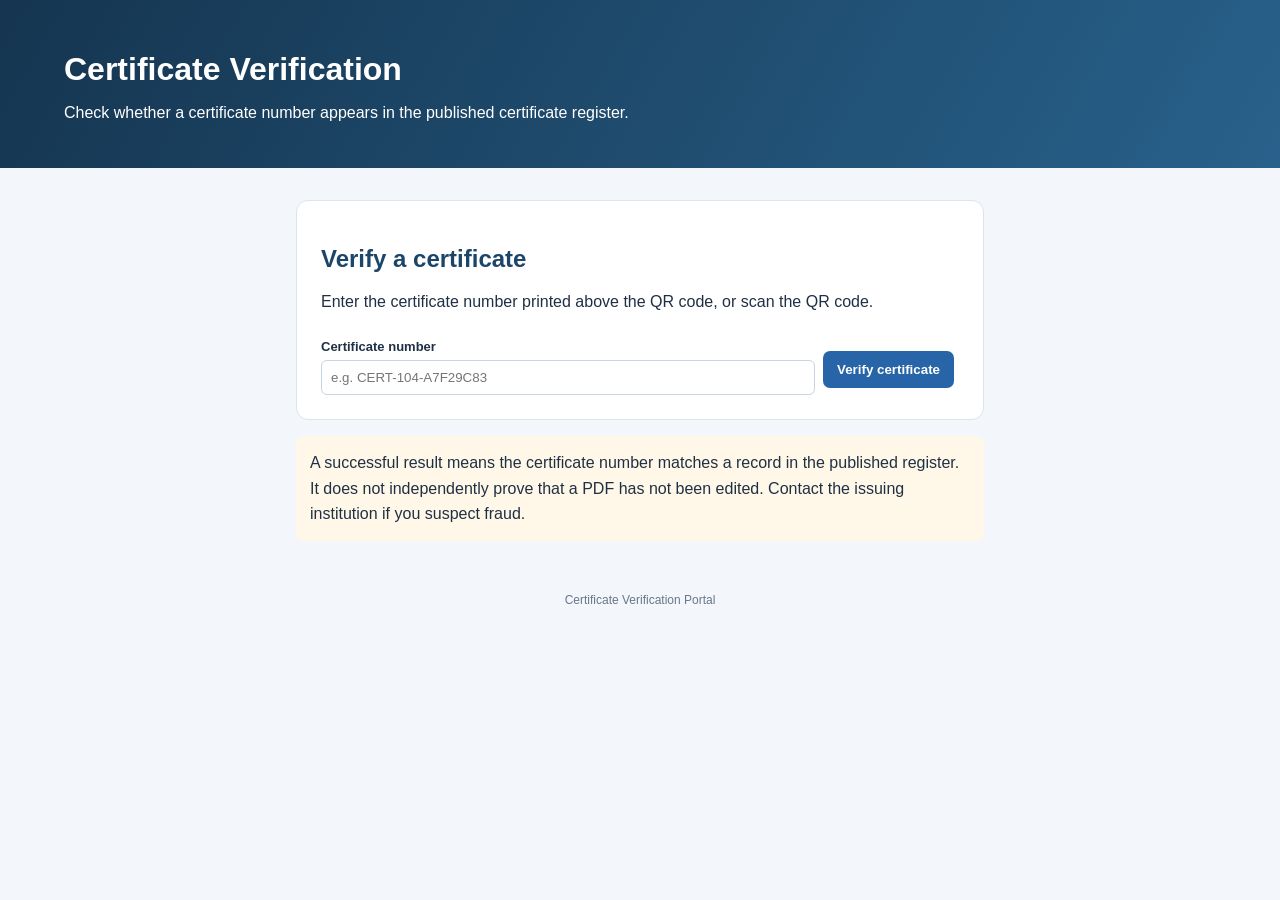
<file: verify.html>
<!DOCTYPE html>
<html lang="en">
<head>
  <meta charset="UTF-8">
  <meta name="viewport" content="width=device-width, initial-scale=1">
  <title>Verify Certificate</title>
  <link rel="stylesheet" href="style.css">

  <style>
    .verify-shell {
      max-width: 720px;
      margin: 32px auto;
      padding: 0 16px;
    }

    .verify-card {
      background: white;
      border: 1px solid #dce5ee;
      border-radius: 12px;
      padding: 24px;
    }

    .verify-form {
      display: flex;
      flex-wrap: wrap;
      gap: 8px;
      align-items: end;
    }

    .verify-form .field { flex: 1 1 260px; }
    .verify-form input { width: 100%; }

    .result {
      margin-top: 20px;
      padding: 16px;
      border-radius: 8px;
      line-height: 1.6;
      overflow-wrap: anywhere;
    }

    .result.success {
      background: #eaf8ef;
      border: 1px solid #a7dfb8;
      color: #14532d;
    }

    .result.failure {
      background: #fff0f0;
      border: 1px solid #f0b5b5;
      color: #8a1c1c;
    }

    .result.warning {
      background: #fff8e8;
      border: 1px solid #efd99b;
      color: #704b00;
    }

    .result table { background: white; color: #203044; }
    .hidden { display: none; }
  </style>
</head>

<body>
<header>
  <h1>Certificate Verification</h1>
  <p>Check whether a certificate number appears in the published certificate register.</p>
</header>

<main class="verify-shell">
  <section class="verify-card">
    <h2>Verify a certificate</h2>
    <p>Enter the certificate number printed above the QR code, or scan the QR code.</p>

    <form id="verifyForm" class="verify-form">
      <div class="field">
        <label for="certificateId">Certificate number</label>
        <input id="certificateId" name="certificateId" type="text"
          placeholder="e.g. CERT-104-A7F29C83" autocomplete="off" required>
      </div>
      <button type="submit">Verify certificate</button>
    </form>

    <div id="result" class="result hidden" role="status" aria-live="polite"></div>
  </section>

  <p class="note">
    A successful result means the certificate number matches a record in the
    published register. It does not independently prove that a PDF has not
    been edited. Contact the issuing institution if you suspect fraud.
  </p>
</main>

<footer>Certificate Verification Portal</footer>

<script>
(() => {
  const form = document.getElementById("verifyForm");
  const input = document.getElementById("certificateId");
  const result = document.getElementById("result");

  function showResult(kind, title, message) {
    result.className = `result ${kind}`;
    result.replaceChildren();

    const heading = document.createElement("h3");
    heading.textContent = title;
    result.appendChild(heading);

    const paragraph = document.createElement("p");
    paragraph.textContent = message;
    result.appendChild(paragraph);
  }

  function addDetailTable(record) {
    const table = document.createElement("table");
    const tbody = document.createElement("tbody");

    const rows = [
      ["Certificate number", record.id],
      ["Name", record.name],
      ["Event", record.event],
      ["Date", record.date],
      ["Position", record.position || "Participation"],
      ["Certificate type", record.type === "winner" ? "Winner" : "Participation"],
      ["Serial number", record.serialNo]
    ];

    rows.forEach(([label, value]) => {
      const tr = document.createElement("tr");
      const th = document.createElement("th");
      const td = document.createElement("td");

      th.textContent = label;
      td.textContent = String(value ?? "");
      tr.append(th, td);
      tbody.appendChild(tr);
    });

    table.appendChild(tbody);
    result.appendChild(table);
  }

  async function verifyCertificate(certificateId) {
    const normalizedId = certificateId.trim().toUpperCase();

    if (!normalizedId) {
      showResult("warning", "Enter a certificate number",
        "Please enter the certificate number printed on the certificate.");
      return;
    }

    showResult("warning", "Checking certificate…",
      "Loading the published certificate register.");

    try {
      const registerUrl = new URL("certificates.json", window.location.href);
      registerUrl.searchParams.set("_", String(Date.now()));

      const response = await fetch(registerUrl.href, { cache: "no-store" });
      if (!response.ok) throw new Error("Register could not be loaded.");

      const register = await response.json();
      if (!register || !Array.isArray(register.certificates)) {
        throw new Error("Invalid register format.");
      }

      const match = register.certificates.find(record =>
        String(record.id ?? "").trim().toUpperCase() === normalizedId
      );

      if (!match) {
        showResult("failure", "Certificate not found",
          "This number does not appear in the published register. Check the number or contact the issuing institution.");
        return;
      }

      showResult("success", "Certificate verified",
        "This certificate number matches a record in the published register.");
      addDetailTable(match);

    } catch (error) {
      showResult("warning", "Verification unavailable",
        "The register could not be loaded. Check that certificates.json has been uploaded beside verify.html on GitHub Pages.");
    }
  }

  form.addEventListener("submit", event => {
    event.preventDefault();
    verifyCertificate(input.value);
  });

  const params = new URLSearchParams(window.location.search);
  const queryId = params.get("id") || params.get("certificate") || "";

  if (queryId) {
    input.value = queryId;
    verifyCertificate(queryId);
  }
})();
</script>
</body>
</html>
</file>
<file: style.css>
* { box-sizing: border-box; }

body {
  margin: 0;
  font-family: Arial, sans-serif;
  background: #f3f6fa;
  color: #203044;
}

header {
  padding: 30px 5%;
  color: white;
  background: linear-gradient(120deg, #153550, #28618b);
}

header h1 { margin-bottom: 8px; }

main {
  max-width: 1100px;
  margin: 24px auto;
  padding: 0 16px;
}

.card {
  background: white;
  padding: 22px;
  margin-bottom: 20px;
  border: 1px solid #dce5ee;
  border-radius: 12px;
}

h2 { color: #1c4669; }

label {
  display: block;
  margin: 12px 0 6px;
  font-weight: bold;
  font-size: 13px;
}

input, select {
  max-width: 100%;
  padding: 9px;
  border: 1px solid #c8d4df;
  border-radius: 6px;
  background: white;
}

input[type="file"] { display: block; margin: 10px 0; }
input[type="url"] { width: 100%; }

button {
  border: 0;
  border-radius: 7px;
  padding: 11px 14px;
  margin: 7px 5px 7px 0;
  background: #2864a8;
  color: white;
  font-weight: bold;
  cursor: pointer;
}

button:hover { background: #1c4c80; }
button:disabled { opacity: .45; cursor: not-allowed; }
.secondary { background: #637386; }

.status {
  font-size: 13px;
  line-height: 1.5;
  color: #2864a8;
  white-space: pre-wrap;
  overflow-wrap: anywhere;
}

.status.error { color: #b42318; }

.editor {
  display: grid;
  grid-template-columns: 240px minmax(0, 1fr);
  gap: 18px;
  margin-top: 18px;
}

.toolbar {
  padding: 14px;
  background: #f5f8fb;
  border: 1px solid #dce5ee;
  border-radius: 9px;
}

.toolbar select,
.toolbar input[type="number"] { width: 100%; }

.check {
  display: flex;
  align-items: center;
  gap: 8px;
}

.check input { width: auto; }

.canvasArea {
  min-width: 0;
  overflow: auto;
  padding: 12px;
  background: #e7edf3;
  border-radius: 9px;
}

#canvasWrap {
  position: relative;
  width: 100%;
  margin: 0 auto;
  line-height: 0;
  background: white;
}

#templateCanvas {
  display: none;
  width: 100%;
  height: auto;
  max-width: 100%;
  cursor: crosshair;
}

#emptyMessage {
  padding: 40px 20px;
  text-align: center;
  line-height: 1.5;
}

#markers {
  position: absolute;
  inset: 0;
  width: 100%;
  height: 100%;
  pointer-events: none;
  overflow: hidden;
}

.marker {
  position: absolute;
  width: 13px;
  height: 13px;
  transform: translate(-50%, -50%);
  border: 2px solid #d62828;
  border-radius: 50%;
  background: white;
}

.marker span {
  position: absolute;
  top: -10px;
  left: 12px;
  padding: 4px;
  border-radius: 3px;
  background: #172b3c;
  color: white;
  font: 11px Arial, sans-serif;
  white-space: nowrap;
}

#positionList {
  font-size: 12px;
  line-height: 1.8;
  overflow-wrap: anywhere;
}

table {
  width: 100%;
  border-collapse: collapse;
  margin-top: 12px;
  font-size: 12px;
}

th, td {
  border: 1px solid #dce5ee;
  padding: 8px;
  text-align: left;
  overflow-wrap: anywhere;
}

th { background: #edf3f8; }
#participantsTable { overflow-x: auto; }

.download-link {
  display: block;
  margin: 8px 0;
  padding: 12px;
  border: 1px solid #dce5ee;
  border-radius: 8px;
  color: #2864a8;
  overflow-wrap: anywhere;
}

#pdfPreview iframe {
  width: 100%;
  height: 500px;
  border: 1px solid #dce5ee;
  margin-top: 12px;
}

.note {
  padding: 14px;
  background: #fff8e8;
  border-radius: 8px;
  line-height: 1.6;
}

footer {
  text-align: center;
  padding: 20px;
  color: #687789;
  font-size: 12px;
}

@media (max-width: 760px) {
  .editor { grid-template-columns: 1fr; }
  .card { padding: 16px; }
}
</file>
